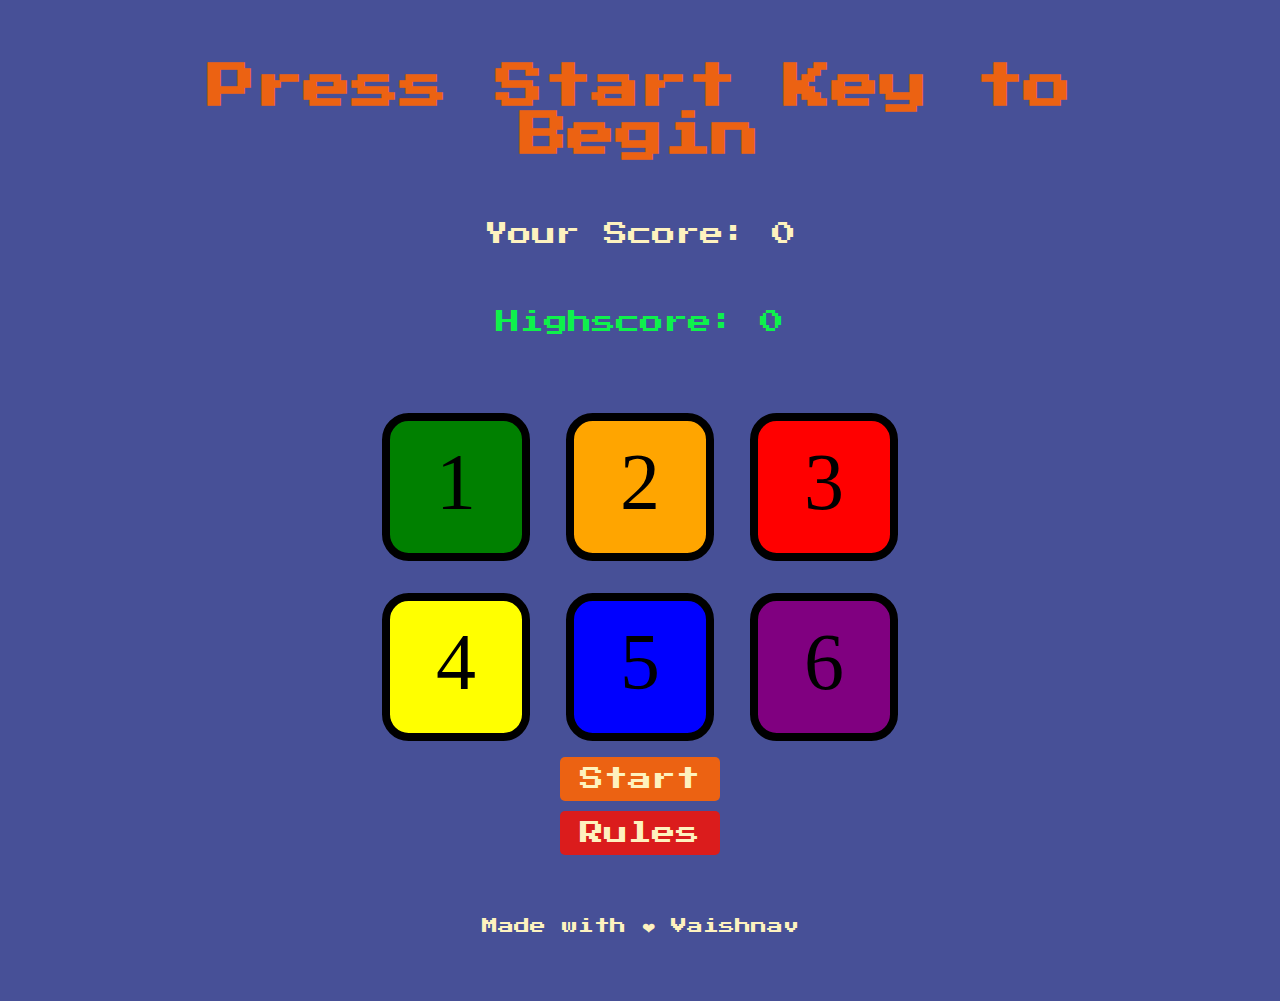
<file: index.html>
<!DOCTYPE html>
<html lang="en" dir="ltr">

<head>
  <meta charset="utf-8">
  <title>Memory Enhancer</title>
  <link rel="stylesheet" href="styles.css">
  <link href="https://fonts.googleapis.com/css?family=Press+Start+2P" rel="stylesheet">
</head>

<body>
  <h1 id="level-title">Press Start Key to Begin</h1>
  <p id="your-score">Your Score: 0</p>
  <p id="highscore">Highscore: 0</p>
  
  <div class="container">
    <div class="row">

      <div type="button" id="green" class="btn green">
       1

      </div>
      <div type="button" id="orange" class="btn orange">
        2
      </div>
      
      <div type="button" id="red" class="btn red">
        3
      </div>
    </div>

    <div class="row">

      <div type="button" id="yellow" class="btn yellow">
4
      </div>
      <div type="button" id="blue" class="btn blue">
5
      </div>

      <div type ="button" id = "purple" class="btn purple">
6
      </div>

    </div>

  </div>
  <button id="start-button">Start</button>
  <br>

  <button id="rules-button">Rules</button>
<div id="rules-modal" class="modal">
  <div class="modal-content">
    <span class="close">&times;</span>
    <h2>Simon Game Rules</h2>
    <p>1. The game displays a sequence of button presses (colors or numbers) in a specific order.</p>
    <p>2. The player must repeat the sequence by clicking the buttons in the same order.</p>
    <p>3. After successfully repeating the sequence, the game adds another random button press to the end of the current sequence.</p>
    <p>4. The player must then repeat the longer sequence again.</p>
    <p>5. This pattern continues, with the sequence getting longer each time the player successfully repeats it.</p>
    <p>6. If the player makes a mistake and clicks the wrong button or presses the buttons in the wrong order, the game ends.</p>
    <p>7. The game displays a "Game Over" message along with the player's score (how many steps they successfully repeated).</p>
    <p>8. The player can start a new game by clicking a "Start" button or pressing any key.</p>
  </div>
</div>


  <script src="https://ajax.googleapis.com/ajax/libs/jquery/3.3.1/jquery.min.js"></script>
  <script src="game.js" charset="utf-8"></script>

  <footer id="footer">
    <p>Made  with ❤ Vaishnav</p>

  </footer>
</body>

</html>
</file>
<file: styles.css>
body {
    text-align: center;
    background-color: #475097;
  }
  
  #level-title {
    font-family: 'Press Start 2P', cursive;
    font-size: 3rem;
    margin:  5%;
    color: #ec6212;
  }
  #highscore{
    font-family: 'Press Start 2P', cursive;
    font-size: 1.5rem;
    margin:  5%;
    color: #0ef14b;
  
  }
  #your-score{
    font-family: 'Press Start 2P', cursive;
    font-size: 1.5rem;
    margin:  5%;
    color: #FEF2BF;
  }
  #footer{
    font-family: 'Press Start 2P', cursive;
    font-size: 1rem;
    margin:  5%;
    color: #FEF2BF;
  }

  #rules-button {
    font-family: 'Press Start 2P', cursive;
    font-size: 1.5rem;
    padding: 10px 20px;
    margin-top: 10px; /* Add margin at the top */
    background-color: #db1c1c; /* Change the background color */
    color: #FEF2BF;
    border: none;
    border-radius: 5px;
    cursor: pointer;
    outline: none;
  }
  
  #rules-button:hover {
    background-color: #555; /* Change hover background color */
  }
  
  
  .container {
    display: block;
    width: 70%;
    margin: auto;
  
  }
  
  .btn {
    margin: 25px;
    display: inline-block;
    height: 100px;
    width: 100px;
    border: 8px solid black;
    border-radius: 18%;
    text-align: center;
    padding: 1rem;
    margin: 1rem;
    font-size: 5rem;
  }
  .btn:hover{
    cursor: pointer;
    color: #2f3031;

  }
  
  .game-over {
    background-color: red;
    opacity: 0.8;
  }
  
  .red {
    background-color: red;
  }
  
  .green {
    background-color: green;
  }
  
  .blue {
    background-color: blue;
  }
  
  .yellow {
    background-color: yellow;
  }
  .orange{
    background-color: orange;
  }
  
  .purple{
    background-color: purple;
  }
  
  
  
  .pressed {
    box-shadow: 0 0 20px white;
    background-color: grey;
  }
  
  @media screen and (max-width< 768px) {
    .btn {
      width: 100px;
      height: 100px;
    }
  }
  @media screen and (max-width< 468px) {
    .btn {
      width: 50px;
      height: 50px;
    }
  }
  /* Add this CSS to style the "Start" button */
#start-button {
    font-family: 'Press Start 2P', cursive;
    font-size: 1.5rem;
    padding: 10px 20px;
    background-color: #ec6212;
    color: #FEF2BF;
    border: none;
    border-radius: 5px;
    cursor: pointer;
    outline: none;
  }
  
  #start-button:hover {
    background-color: #ff9233;
  }
  
  #start-button:active {
    background-color: #d65700;
  }

  /* Style for the rules modal */
.modal {
  display: none;
  position: fixed;
  z-index: 1;
  left: 0;
  top: 0;
  width: 100%;
  height: 100%;
  overflow: auto;
  background-color: rgba(0, 0, 0, 0.5);
}

.modal-content {
  background-color: #fefefe;
  margin: 15% auto;
  padding: 20px;
  border: 1px solid #888;
  width: 80%;
  max-width: 600px;
}

.close {
  color: #aaa;
  float: right;
  font-size: 28px;
  font-weight: bold;
}

.close:hover,
.close:focus {
  color: black;
  text-decoration: none;
  cursor: pointer;
}
</file>
